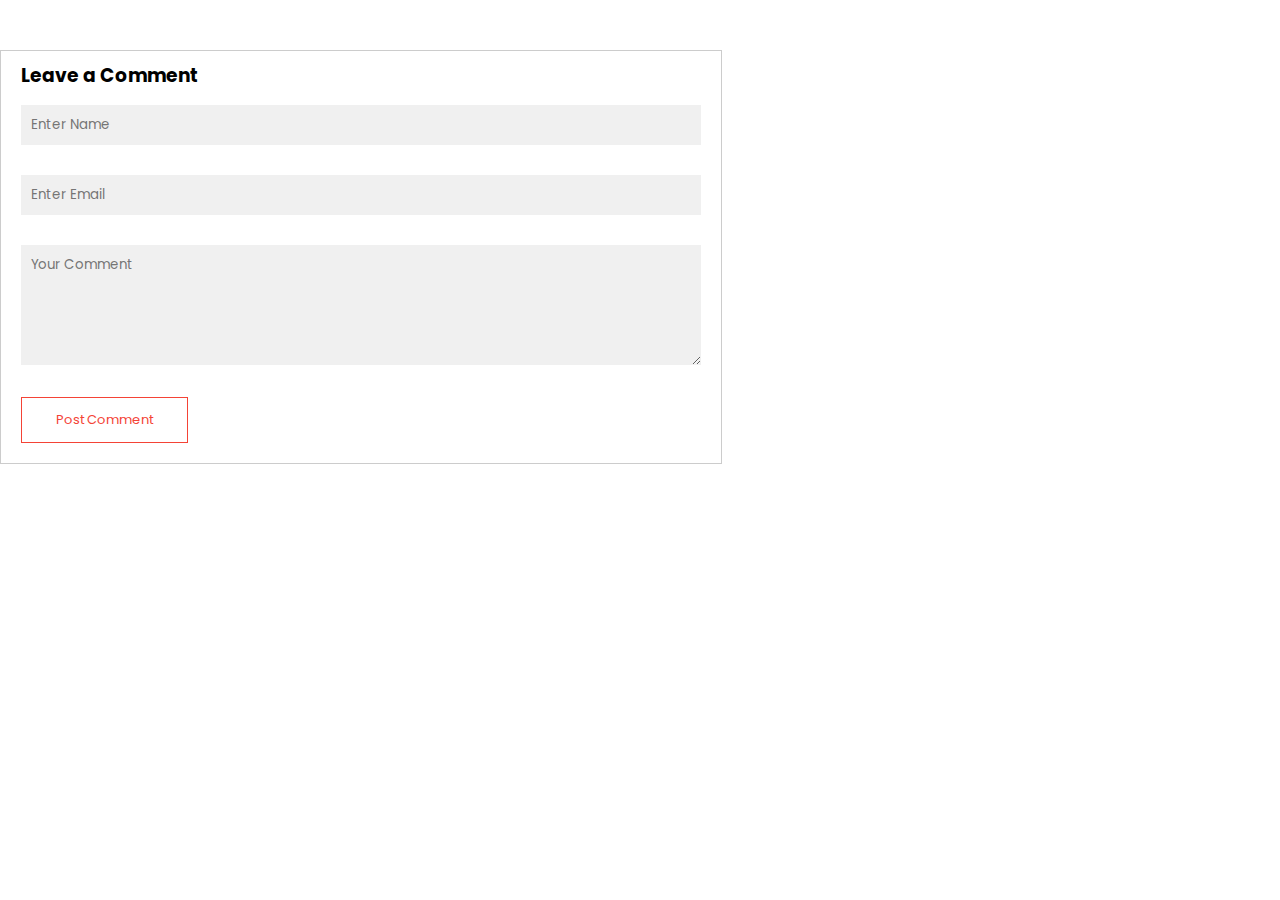
<file: comment-form/index.html>
<!DOCTYPE html>
<html lang="en">
    <head>
        <meta charset="UTF-8">
        <meta name="viewport" content="width=device-width, initial-scale=1.0">
        <title>Document</title>
        <link rel="stylesheet" href="./css/styles.css">
        <link rel="preconnect" href="https://fonts.googleapis.com">
    <link rel="preconnect" href="https://fonts.gstatic.com" crossorigin>
    <link href="https://fonts.googleapis.com/css2?family=Poppins:ital,wght@0,100;0,200;0,300;0,400;0,500;0,600;0,700;0,800;0,900;1,100;1,200;1,300;1,400;1,500;1,600;1,700;1,800;1,900&display=swap" rel="stylesheet">
    </head>
    <body>
        <div class="comment-box">
            <h3>Leave a Comment</h3>
            <form class="comment-form">
                <input type="text" placeholder="Enter Name">
                <input type="email" placeholder="Enter Email">
                <textarea rows="5" placeholder="Your Comment"></textarea>
                <button type="submit" class="hero-btn red-btn">Post Comment</button>
            </form>
        </div>
    </body>
</html>
</file>
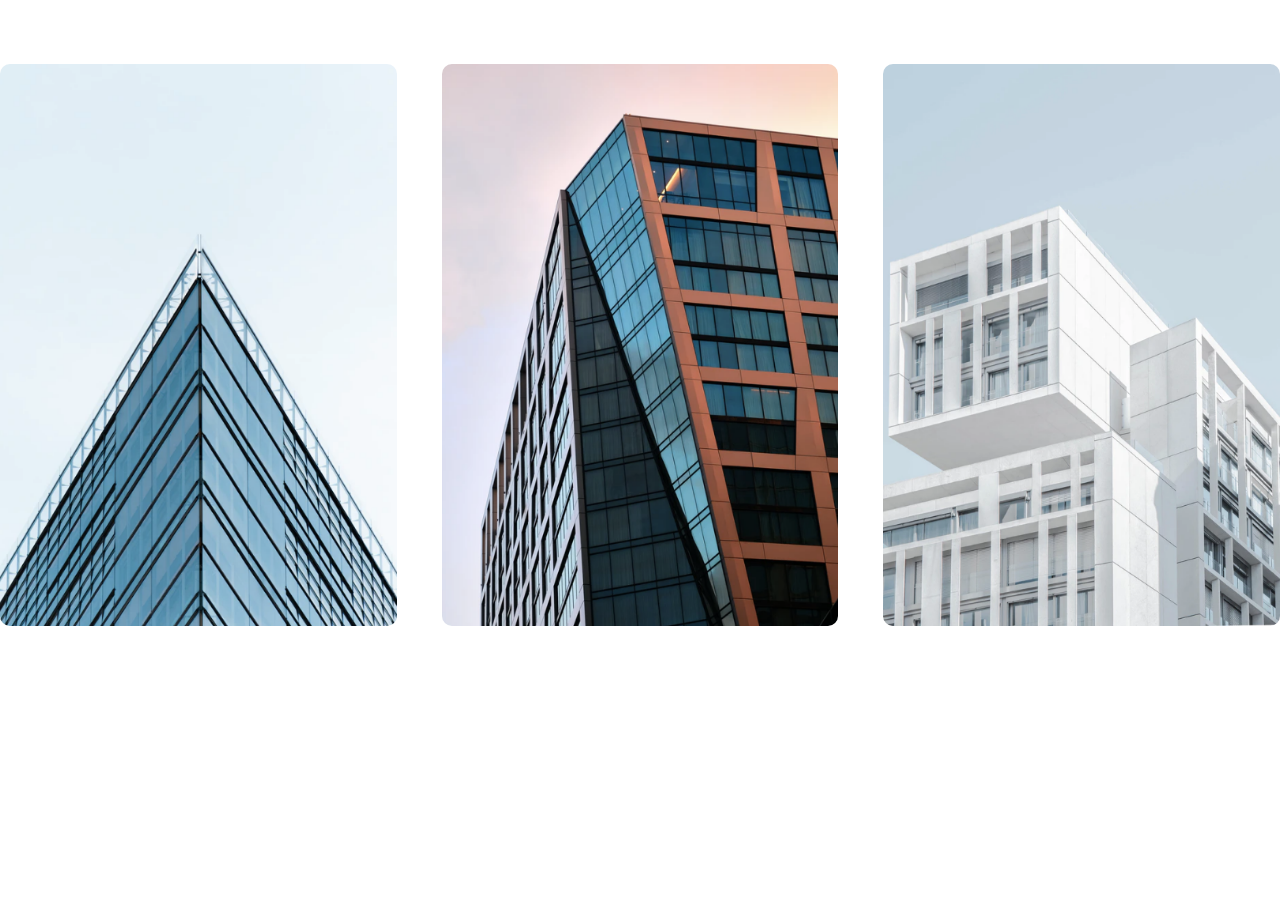
<file: popup-image-text-section/index.html>
<!DOCTYPE html>
<html lang="en">
<head>
    <meta charset="UTF-8">
    <meta name="viewport" content="width=device-width, initial-scale=1.0">
    <title>Document</title>

    <link rel="stylesheet" href="css/styles.css">
    <link rel="stylesheet" href="css/mediaqueries.css">

    <link href="https://fonts.googleapis.com/css2?family=Poppins:ital,wght@0,100;0,200;0,300;0,400;0,500;0,600;0,700;0,800;0,900;1,100;1,200;1,300;1,400;1,500;1,600;1,700;1,800;1,900&display=swap" rel="stylesheet">
</head>
<body>
    <div class="row">
        <div class="campus-col">
            <img src="./assets/london.png" alt="Campus 1 Image">
            <div class="layer">
                <h3>LONDON</h3>
            </div>
        </div>
        <div class="campus-col">
            <img src="./assets/newyork.png" alt="Campus 2 Image">
            <div class="layer">
                <h3>NEW YORK</h3>
            </div>
        </div>
        <div class="campus-col">
            <img src="./assets/washington.png" alt="Campus 3 Image">
            <div class="layer">
                <h3>WASHINGTON</h3>
            </div>
        </div>
    </div>
</body>
</html>
</file>
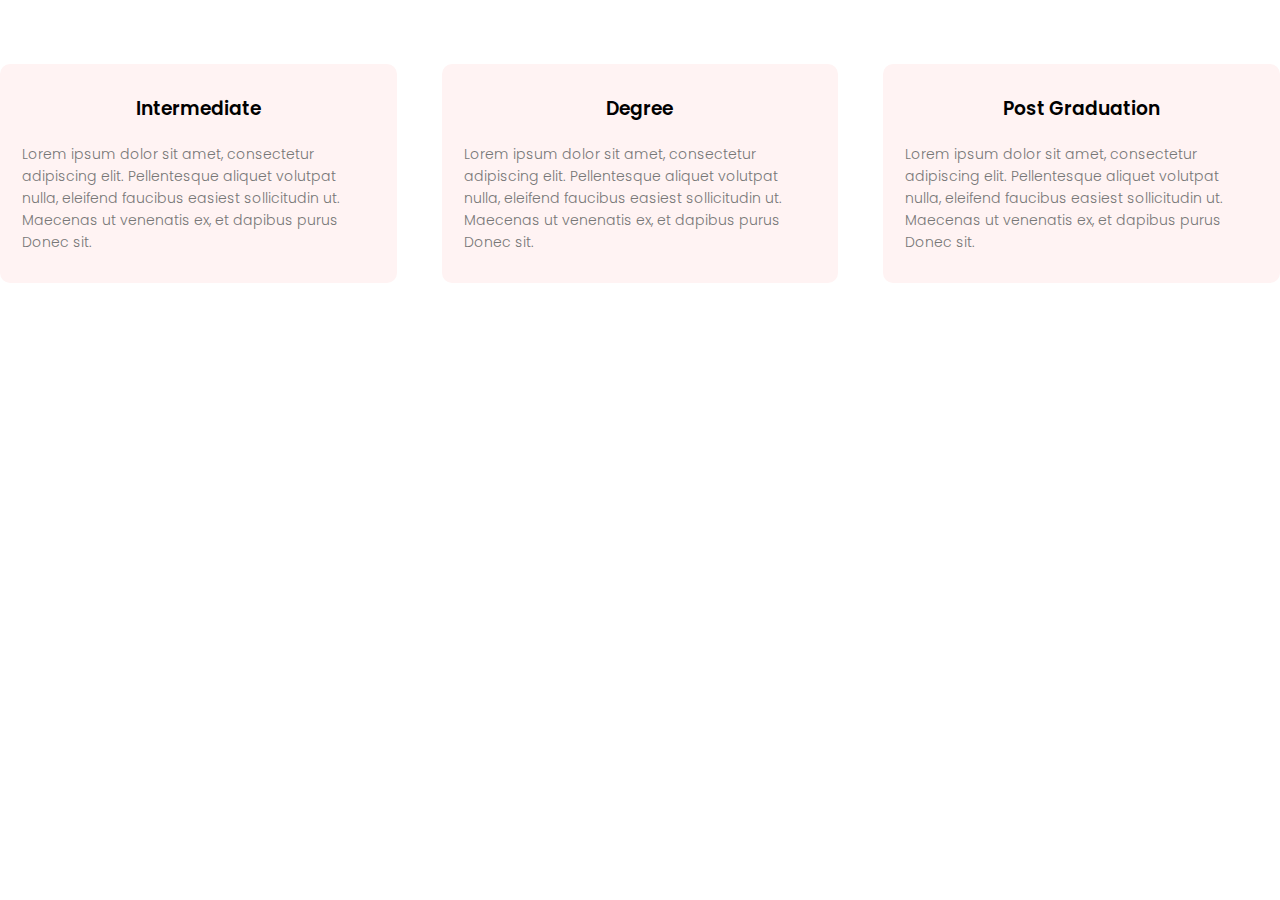
<file: popup-text-section/index.html>
<!DOCTYPE html>
<html lang="en">
<head>
    <meta charset="UTF-8">
    <meta name="viewport" content="width=device-width, initial-scale=1.0">
    <title>Document</title>

    <link rel="stylesheet" href="css/styles.css">
    <link rel="stylesheet" href="css/mediaqueries.css">

    <link href="https://fonts.googleapis.com/css2?family=Poppins:ital,wght@0,100;0,200;0,300;0,400;0,500;0,600;0,700;0,800;0,900;1,100;1,200;1,300;1,400;1,500;1,600;1,700;1,800;1,900&display=swap" rel="stylesheet">
</head>
<body>
    <div class="row">
        <div class="course-col">
            <h3>Intermediate</h3>
            <p>
            Lorem ipsum dolor sit amet, consectetur adipiscing elit.
            Pellentesque aliquet volutpat nulla, eleifend faucibus easiest
            sollicitudin ut. Maecenas ut venenatis ex, et dapibus purus
            Donec sit.
            </p>
        </div>
        <div class="course-col">
            <h3>Degree</h3>
            <p>
                Lorem ipsum dolor sit amet, consectetur adipiscing elit.
                Pellentesque aliquet volutpat nulla, eleifend faucibus easiest
                sollicitudin ut. Maecenas ut venenatis ex, et dapibus purus
                Donec sit.
            </p>
        </div>
        <div class="course-col">
            <h3>Post Graduation</h3>
            <p>
                Lorem ipsum dolor sit amet, consectetur adipiscing elit.
                Pellentesque aliquet volutpat nulla, eleifend faucibus easiest
                sollicitudin ut. Maecenas ut venenatis ex, et dapibus purus
                Donec sit.
            </p>
        </div>
    </div>
</body>
</html>
</file>
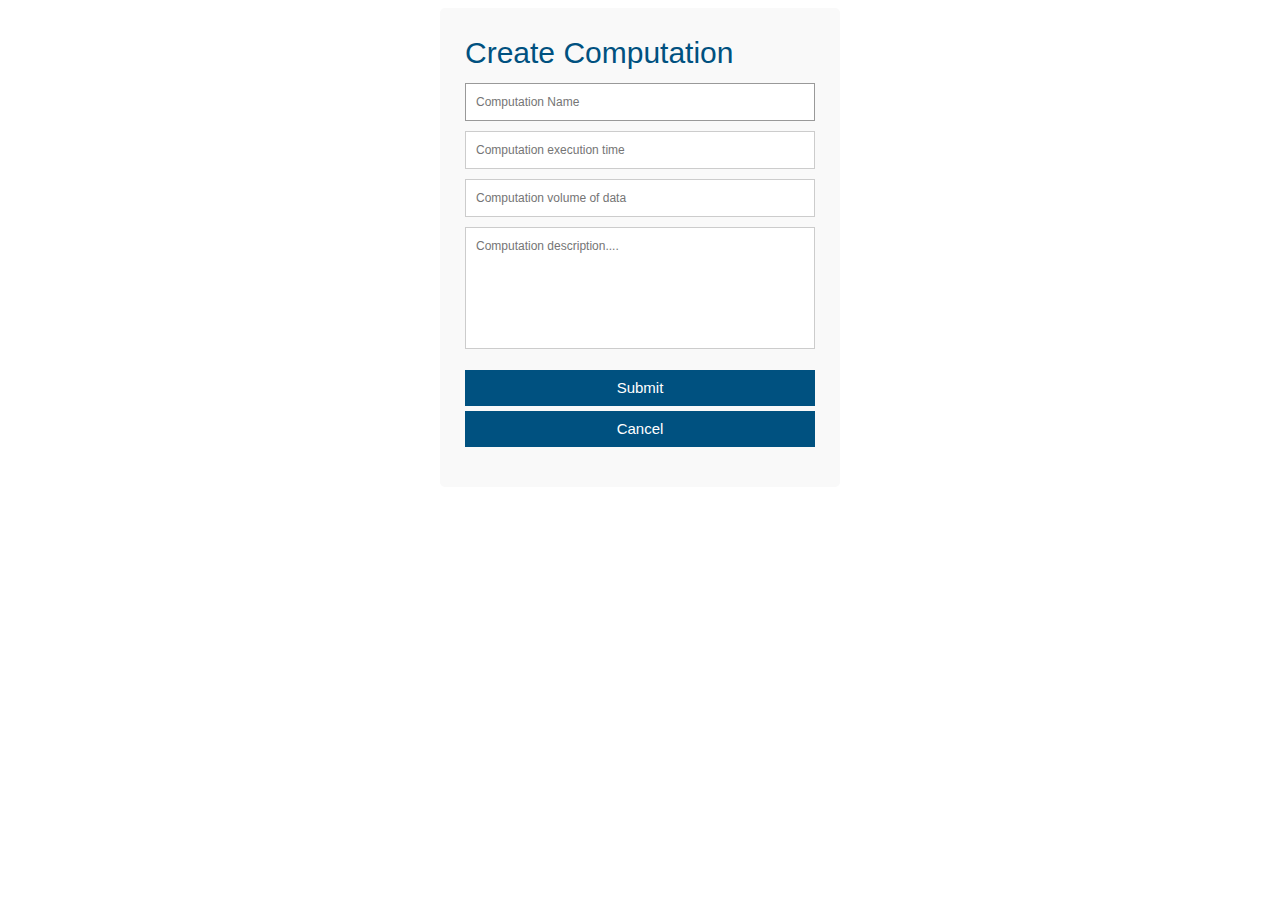
<file: validation-form/index.html>
<!DOCTYPE html>
<html lang="en">
<head>
    <meta charset="UTF-8">
    <meta name="viewport" content="width=device-width, initial-scale=1.0">
    <title>Document</title>
    <link rel="stylesheet" href="css/styles.css">
    <link href="https://fonts.googleapis.com/css2?family=Poppins:ital,wght@0,100;0,200;0,300;0,400;0,500;0,600;0,700;0,800;0,900;1,100;1,200;1,300;1,400;1,500;1,600;1,700;1,800;1,900&display=swap" rel="stylesheet">
</head>
<body>
    <div class="container">
        <form id="create" action="">
          <h3>Create Computation</h3>
          <fieldset>
            <input placeholder="Computation Name" type="text" tabindex="1" required autofocus>
          </fieldset>
          <fieldset>
            <input placeholder="Computation execution time" type="text" tabindex="2" required>
          </fieldset>
          <fieldset>
            <input placeholder="Computation volume of data" type="text" tabindex="3" required>
          </fieldset>
          <fieldset>
            <textarea placeholder="Computation description...." tabindex="4" required></textarea>
          </fieldset>
          <fieldset>
            <button name="submit" type="submit" id="submit-button">Submit</button>
            <button type="submit" formnovalidate>Cancel</button>
          </fieldset>
        </form>       
      </div>
</body>
</html>
</file>
<file: comment-form/css/styles.css>
* {
    margin: 0;
    padding: 0;
    font-family: "Poppins", sans-serif;
}

.comment-box {
    border: 1px solid #ccc;
    margin: 50px 0;
    padding: 10px 20px;
    height: auto;
    width: 680px;
}

.comment-box h3 {
    text-align: left;
}

.comment-form input, .comment-form textarea {
    width: 100%;
    padding: 10px;
    margin: 15px 0;
    box-sizing: border-box;
    border: none;
    outline: none;
    background: #f0f0f0 
}

.comment-form button {
    margin: 10px 0;
}

.hero-btn {
    display: inline-block;
    text-decoration: none;
    color: white;
    border: 1px solid white;
    padding: 12px 34px;
    font-size: 13px;
    background: transparent;
    position: relative;
    cursor: pointer;
}

.hero-btn:hover {
    border: 1px solid #f44336;
    background: #f44336;
    transition: 0.5s;
}

.red-btn {
    border: 1px solid #f44336;
    background: transparent;
    color: #f44336;
}

.red-btn:hover {
    color: white;
}
</file>
<file: popup-image-text-section/css/styles.css>
* {
    margin: 0;
    padding: 0;
    font-family: "Poppins", sans-serif;
}

.row {
    margin-top: 5%;
    display: flex;
    justify-content: space-between;
}

.campus-col {
    flex-basis: 31%;
    border-radius: 10px;
    margin-bottom: 30px;
    position: relative;
    overflow: hidden;
}

.campus-col img {
    width: 100%;
    display: block;
}

.layer {
    background: transparent;
    height: 100%;
    width: 100%;
    position: absolute;
    top: 0;
    left: 0;
    transition: 0.5s;
}

.layer:hover {
    background: rgba(226, 0, 0, 0.7);
}

.layer h3 {
    width: 100%;
    font-weight: 500;
    color: white;
    font-size: 26px;
    bottom: 0;
    left: 50%;
    transform: translateX(-50%);
    position: absolute;
    opacity: 0;
    transition: 0.5s;
    text-align: center;
}

.layer:hover h3 {
    bottom: 49%;
    opacity: 1;
}
</file>
<file: popup-image-text-section/css/mediaqueries.css>
@media (max-width: 700px) {
    .row {
        flex-direction: column;
    }
}
</file>
<file: popup-text-section/css/styles.css>
* {
    margin: 0;
    padding: 0;
    font-family: "Poppins", sans-serif;
}

.row {
    margin-top: 5%;
    display: flex;
    justify-content: space-between;
}

.course-col {
    flex-basis: 31%;
    background: #fff3f3;
    border-radius: 10px;
    margin-bottom: 5%;
    padding: 20px 12px;
    box-sizing: border-box;
    transition: 0.5s;
}

.course-col:hover {
    box-shadow: 0 0 20px 0px rgba(0, 0, 0, 0.2);
    transform: translateY(-3px);
}

p {
    color: #777;
    font-size: 14px;
    font-weight: 300;
    line-height: 22px;
    padding: 10px;
}

h3 {
    text-align: center;
    font-weight: 600;
    margin: 10px 0;
}
</file>
<file: popup-text-section/css/mediaqueries.css>
@media (max-width: 700px) {
    .row {
        flex-direction: column;
    }
}
</file>
<file: validation-form/css/styles.css>
body {
    font-family: "Open Sans", Helvetica, Arial, sans-serif;
    font-weight: 300;
    font-size: 12px;
    line-height: 30px;
}

.container {
    width: 400px;
    height: 470px;
    margin: 0 auto;
    position: relative;
}

#create input[type="text"],
#create textarea,
#create button[type="submit"] {
    font: 400 12px/16px "Open Sans", Helvetica, Arial, sans-serif;
}

#create {
    background: #f9f9f9;
    padding: 25px;
    border-radius: 5px;
}

#create h3 {
    color: #005180;
    display: block;
    font-size: 30px;
    font-weight: 400;
    margin: 5px 0 15px;
}

fieldset {
    border: medium none !important;
    margin: 0 0 10px;
    min-width: 100%;
    padding: 0;
    width: 350px;
}

#create input[type="text"],
#create textarea {
    width: 328px;
    border: 1px solid #ccc;
    background: #fff;
    padding: 10px;
}

#create input[type="text"]:hover,
#create textarea:hover {
    -webkit-transition: border-color 0.3s ease-in-out;
    -moz-transition: border-color 0.3s ease-in-out;
    transition: border-color 0.3s ease-in-out;
    border: 1px solid #aaa;
}

#create textarea {
    height: 100px;
    max-width: 100%;
    resize: none;
}

#create button[type="submit"] {
    cursor: pointer;
    width: 100%;
    border: none;
    background: #005180;
    color: #fff;
    margin: 0 0 5px;
    padding: 10px;
    font-size: 15px;
}

#create button[type="submit"]:hover {
    background: #0cf;
    transition: background-color 0.3s ease-in-out;
}

#create button[type="submit"]:active {
    box-shadow: inset 0 1px 3px rgba(0, 0, 0, 0.5);
}

#create input:focus,
#create textarea:focus {
    outline: 0;
    border: 1px solid #999;
}

#cancel-button {
    cursor: pointer;
    width: 100%;
    border: none;
    background: #005180;
    color: #fff;
    margin: 0 0 5px;
    padding: 10px;
    font-size: 15px;
}

#cancel-button:hover {
    background: #0cf;
    transition: background-color 0.3s ease-in-out;
}

#cancel-button:active {
    box-shadow: inset 0 1px 3px rgba(0, 0, 0, 0.5);
}
</file>
